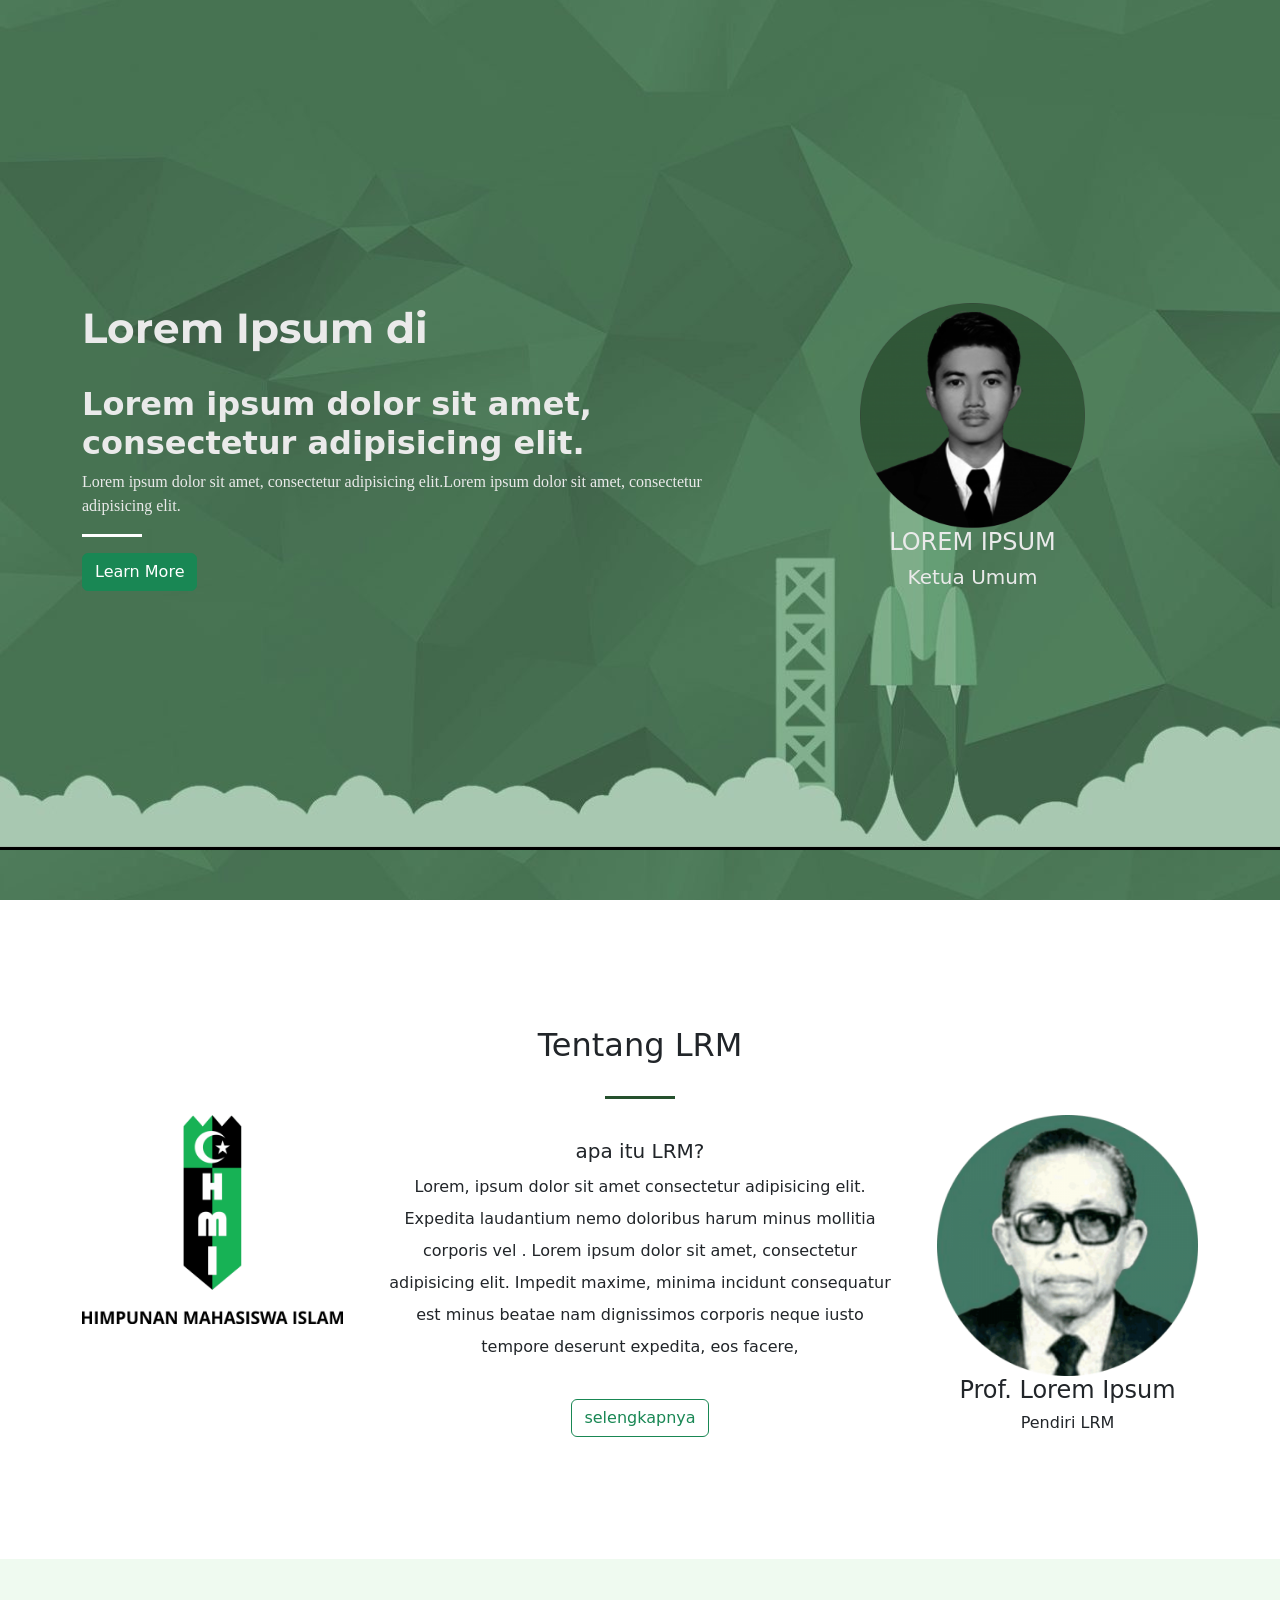
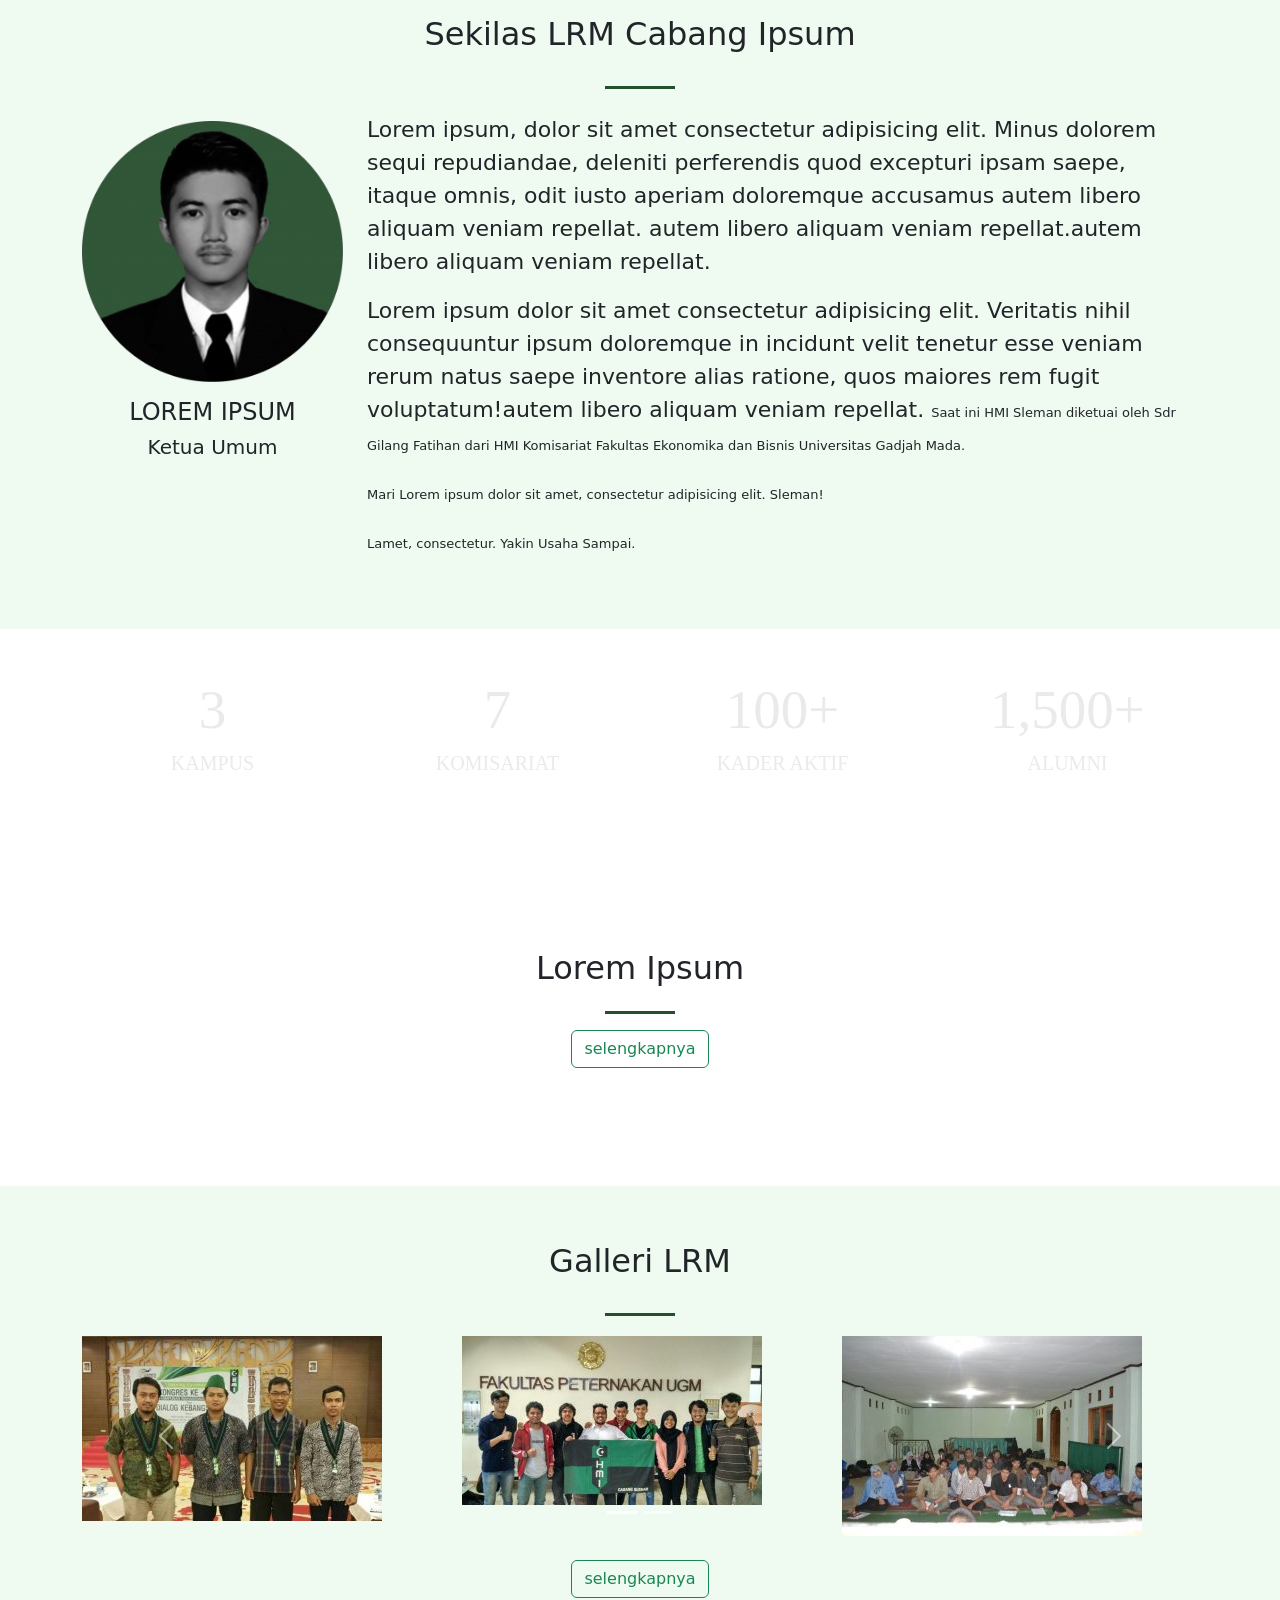
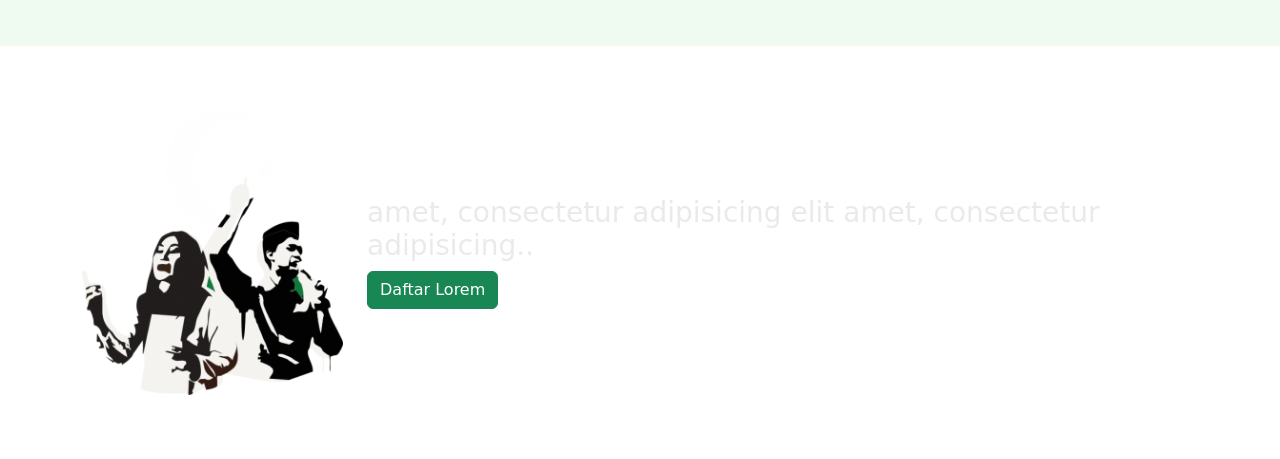
<file: index.html>
<!doctype html>
<html lang="en">
  <head>
    <!-- Required meta tags -->
    <meta charset="utf-8">
    <meta name="viewport" content="width=device-width, initial-scale=1">
    <!-- google fonts -->
    <link rel="preconnect" href="https://fonts.googleapis.com">
    <link rel="preconnect" href="https://fonts.gstatic.com" crossorigin>
    <link href="https://fonts.googleapis.com/css2?family=Montserrat:wght@100&family=Open+Sans:wght@300&family=Roboto&display=swap" rel="stylesheet">
    <!-- Bootstrap CSS -->
    <link href="https://cdn.jsdelivr.net/npm/bootstrap@5.0.2/dist/css/bootstrap.min.css" rel="stylesheet" integrity="sha384-EVSTQN3/azprG1Anm3QDgpJLIm9Nao0Yz1ztcQTwFspd3yD65VohhpuuCOmLASjC" crossorigin="anonymous">
    <!-- style.css -->
    <link rel="stylesheet" href="style.css">
    <title>Lorem || Cloning</title>
  </head>
  <body>

        <!-- Section : welcome -->
        <section class="min-vh-100 d-flex align-items-center py-lg-2" id="welcome">
          <div class="container">
            <div class="row">
              <div div class="col-lg-7 col-md-7">
                <div class="text-content-welcome">
                  <h1 class="fw-bold col-md-8" id="h1-welcome">Lorem Ipsum di</h1>
                  <br>
                  <h2 class="fw-bold" id="h2-welcome">Lorem ipsum dolor sit amet, consectetur adipisicing elit.</h2>
                  <p class="p-welcome">Lorem ipsum dolor sit amet, consectetur adipisicing elit.Lorem ipsum dolor sit amet, consectetur adipisicing elit.</p>
                  <div class="col-lg-7 col-md-7" id="div-hr-welcome">
                    <hr class="hr-welcome">
                  </div>
                  <div class="col-lg-7 col-md-8">
                    <button type="button" class="btn btn-success text-center">Learn More</button> 
                  </div>
                </div>
              </div>
                <div class="col-lg-5 col-md-5 text-center">
                  <img src="img/ketum.png" class="img-circle img-fluid">
                    <div class="text-ketum">
                      <h4 class="text-center">LOREM IPSUM</h4>
                      <h5 class="text-center">Ketua Umum</h5>
                    </div>
                </div>
          </div>
        </section>
        <!-- Section : welcome -->

        <div class="spacer"></div>

        <!-- Section : About -->
        <section class="align-items-center py-lg-5" id="about">
        <div class="container">
          <div class="row">
            <div class="col-lg-12 col-md-12 py-2">
              <h2>Tentang LRM</h2>
            </div>
            <div class="col-lg-12 col-md-12" id="div-hr-about">
              <hr class="hr-about">
            </div>
          </div>
        </div>
          <div class="container">
            <div class="row" id="about-flex">
              <div class="col-lg-3 col-md-3">
                <img src="img/hmi-logo.png" class="img-fluid">
              </div>
              <div class="col-lg-6 col-md-6 py-1">
                <div class="text-ketum-about">
                  <h5 class="text-center">apa itu LRM?</h5>
                  <p class="about-paragraf">Lorem, ipsum dolor sit amet consectetur adipisicing elit. Expedita laudantium nemo doloribus harum minus mollitia corporis vel . 
                    Lorem ipsum dolor sit amet, consectetur adipisicing elit. Impedit maxime, minima incidunt consequatur est minus beatae nam dignissimos corporis neque iusto tempore deserunt expedita, eos facere,</p>
                </div>
                <button type="button" class="btn btn-outline-success text-center">selengkapnya</button>
              </div>
                <div class="col-lg-3 col-md-3 text-center">
                  <img src="img/lafran-pane-300.png" class="img-fluid">
                  <h4 class="text-center">Prof. Lorem Ipsum</h4>
                  <h6 class="text-center">Pendiri LRM</h6>
              </div>
            </div>
          </div>
        </section>
        <!-- Section : About -->

        <div class="spacer"></div>

        <!-- Section : sekilas -->
        <section class="py-lg-5 py-md-3" id="sekilas">
          <div class="container py-lg-10">
            <div class="row">
              <div class="col-lg-12 col-md-12 py-lg-2 py-md-2 text-center">
                <h2>Sekilas LRM Cabang Ipsum</h2>
              </div>
              <div class="col-lg-12 col-md-12" id="div-hr-sekilas">
                <hr class="hr-sekilas">
              </div>
              <div class="col-lg-3 col-md-3 py-lg-3 py-md-3 text-center">
                <img src="img/ketum.png" class="img-fluid">
                  <div class="text-ketum-sekilas py-lg-3 py-md-2">
                    <h4 class="text-center">LOREM IPSUM</h4>
                    <h5 class="text-center">Ketua Umum</h5>
                  </div>
              </div>
              <div class="col-lg-9 col-md-9 py-2">
                <div class="text-ketum-sekilas">
                  <div class="sekilas-paragraf">
                    <p>Lorem ipsum, dolor sit amet consectetur adipisicing elit. Minus dolorem sequi repudiandae, deleniti perferendis quod excepturi ipsam saepe, itaque omnis, odit iusto aperiam doloremque accusamus autem libero aliquam veniam repellat. autem libero aliquam veniam repellat.autem libero aliquam veniam repellat. </p>
                    <P>Lorem ipsum dolor sit amet consectetur adipisicing elit. Veritatis nihil consequuntur ipsum doloremque in incidunt velit tenetur esse veniam rerum natus saepe inventore alias ratione, quos maiores rem fugit voluptatum!autem libero aliquam veniam repellat.
                    <span class="span1-sekilas">Saat ini HMI Sleman diketuai oleh Sdr Gilang Fatihan dari HMI Komisariat Fakultas Ekonomika dan Bisnis Universitas Gadjah Mada.</span> 
                    </P>
                    <p><span class="span2-sekilas">Mari Lorem ipsum dolor sit amet, consectetur adipisicing elit.  Sleman!</span></p>  
                    <p><span class="span3-sekilas">Lamet, consectetur. Yakin Usaha Sampai.</span></p>  
                  </div>
                </div>
                <!-- <button type="button" class="btn btn-outline-success text-center">selengkapnya</button> -->
              </div>
            </div>
          </div>
        </section>
        <!-- Section : sekilas -->

        <!-- Section : number hmi-->
        <section class="align-items-center py-lg-5" id="number-hmi">
          <div class="container">
            <div class="row">
                <div class="col-lg-3 col-sm-6">
                  <div class="text-center">
                    <h1 class="text-number">3</h1>
                    <h4 class="text-content">KAMPUS</h4>
                  </div>
                </div>
                <div class="col-lg-3 col-sm-6">
                  <div class="text-center">
                    <h1 class="text-number">7</h1>
                    <h4 class="text-content">KOMISARIAT</h4>
                  </div>
                </div>
                <div class="col-lg-3 col-sm-6">
                  <div class="text-center">
                    <h1 class="text-number">100+</h1>
                    <h4 class="text-content">KADER AKTIF</h4>
                  </div>
                </div>
                <div class="col-lg-3 col-sm-6">
                  <div class="text-center">
                    <h1 class="text-number">1,500+</h1>
                    <h4 class="text-content">ALUMNI</h4>
                  </div>
                </div>
            </div>
          </div>
        </section>
         <!-- Section : number hmi-->

         <div class="spacer"></div>

         <!-- Section : artikel-terbaru-->
        <section class="d-flex align-items-center py-5" id="artikel-terbaru">
          <div class="container">
            <div class="row">
              <div class="col-lg-12 text-center">
                <h2>Lorem Ipsum</h2>
              </div>
              <div class="col-12" id="div-hr-artikel">
                  <hr class="hr-artikel">
              </div>
              <div class="col-12 text-center">
                <button type="button" class="btn btn-outline-success text-center">selengkapnya</button>
              </div>
            </div>
          </div>
        </section>
        <!-- Section : artikel-terbaru-->

        <div class="spacer"></div>

        <!-- Section : gallery-->
        <section class="d-flex align-items-center py-5" id="gallery">
          <div class="container">
            <div class="row">
              <div class="col-lg-12 col-md-12 py-lg-2 py-md-2 text-center">
                <h2>Galleri LRM</h2>
              </div>
              <div class="col-lg-12" id="div-hr-artikel">
                <hr class="hr-gallery">
              </div>
              </div>
              <div id="carouselExampleIndicators" class="carousel slide" data-bs-ride="carousel">
                <div class="carousel-indicators">
                  <button type="button" data-bs-target="#carouselExampleIndicators" data-bs-slide-to="0" class="active" aria-current="true" aria-label="Slide 1"></button>
                  <button type="button" data-bs-target="#carouselExampleIndicators" data-bs-slide-to="1" aria-label="Slide 2"></button>
                </div>
                <div class="carousel-inner d-flex align-items-centerS">
                  <div class="carousel-item active">
                    <div class="row">
                      <div class="col-lg-4 col-sm-4 col-sm-3 py-1">
                        <img src="img/fotbar-hmi-1.jpg" class="d-block W-100 mb-0" alt="...">
                      </div>
                      <div class="col-lg-4 col-sm-4 col-sm-3 py-1">
                        <img src="img/fotbar-hmi-2.jpg" class="d-block W-100 mb-0" alt="...">
                      </div>
                      <div class="col-lg-4 col-sm-4 col-sm-3 py-1">
                        <img src="img/fotbar-hmi-3.jpg" class="d-block W-100 mb-0" alt="...">
                      </div>
                    </div>
                  </div>
                  <div class="carousel-item ">
                    <div class="row">
                      <div class="col-lg-4 col-sm-4 col-sm-3 py-1">
                        <img src="img/fotbar-hmi-4.jpg" class="d-block W-100 mb-0" alt="...">
                      </div>
                      <div class="col-lg-4 col-sm-4 col-sm-3 py-1">
                        <img src="img/fotbar-hmi-5.jpg" class="d-block W-100 mb-0" alt="...">
                      </div>
                      <div class="col-lg-4 col-sm-4 col-sm-3 py-1">
                        <img src="img/fotbar-hmi-6.jpg" class="d-block W-100 mb-0" alt="...">
                      </div>
                    </div>
                  </div>
                </div>
                <button class="carousel-control-prev" type="button" data-bs-target="#carouselExampleIndicators" data-bs-slide="prev">
                  <span class="carousel-control-prev-icon" aria-hidden="true"></span>
                  <span class="visually-hidden">Previous</span>
                </button>
                <button class="carousel-control-next" type="button" data-bs-target="#carouselExampleIndicators" data-bs-slide="next">
                  <span class="carousel-control-next-icon" aria-hidden="true"></span>
                  <span class="visually-hidden">Next</span>
                </button>
              </div>
                

              <div class="spacer"></div>
              <div class="col-12 text-center">
                <button type="button" class="btn btn-outline-success text-center">selengkapnya</button>
              </div>
            </div>
        </section>
        <!-- Section : gallery-->

        <!-- Section : footer-->
        <section class="d-flex align-content-center flex-wrap py-lg-3" id="footer">
          <div class="container">
            <div class="row">
              <div class="col-lg-3 col-md-4 col-sm-4 d-flex align-content-center py-5 ">
                <img src="img/action-hmi-274.png" class="img-fluid" alt="">
              </div>
              <div class="col-lg-9 col-md-8 py-5 d-flex align-content-center flex-wrap" id="h3-footer">
                <h3>amet, consectetur adipisicing elit amet, consectetur adipisicing..</h3>
                  <div class="col-lg-12 col-md-8 col-sm-4 flex-wrap">
                    <button type="button" class="btn btn-success">Daftar Lorem</button> 
                  </div>
              </div>
            </div>
          </div>
        </section>
        <!-- Section : footer-->


    <script src="https://cdn.jsdelivr.net/npm/bootstrap@5.0.2/dist/js/bootstrap.bundle.min.js" integrity="sha384-MrcW6ZMFYlzcLA8Nl+NtUVF0sA7MsXsP1UyJoMp4YLEuNSfAP+JcXn/tWtIaxVXM" crossorigin="anonymous"></script>
    <!-- Option 2: Separate Popper and Bootstrap JS -->
    <!--
    <script src="https://cdn.jsdelivr.net/npm/@popperjs/core@2.9.2/dist/umd/popper.min.js" integrity="sha384-IQsoLXl5PILFhosVNubq5LC7Qb9DXgDA9i+tQ8Zj3iwWAwPtgFTxbJ8NT4GN1R8p" crossorigin="anonymous"></script>
    <script src="https://cdn.jsdelivr.net/npm/bootstrap@5.0.2/dist/js/bootstrap.min.js" integrity="sha384-cVKIPhGWiC2Al4u+LWgxfKTRIcfu0JTxR+EQDz/bgldoEyl4H0zUF0QKbrJ0EcQF" crossorigin="anonymous"></script>
    -->
  </body>
</html>
</file>
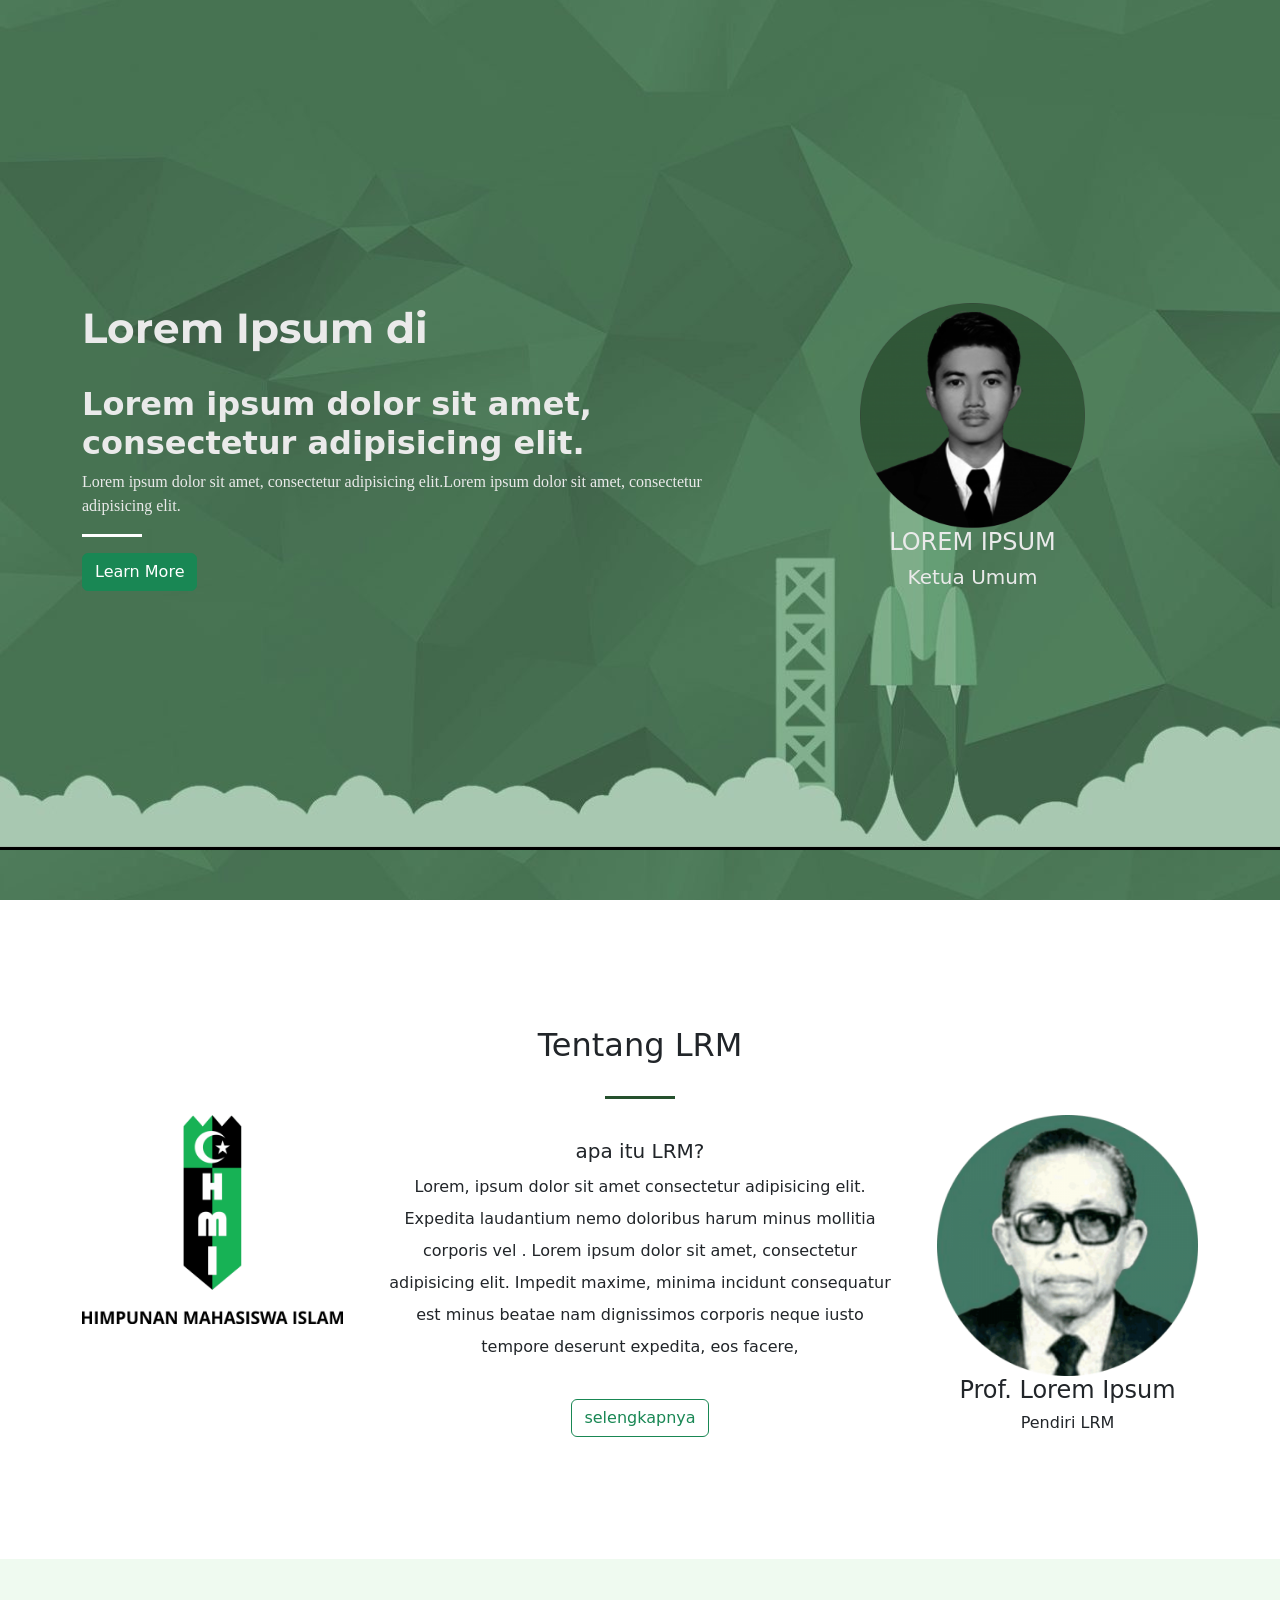
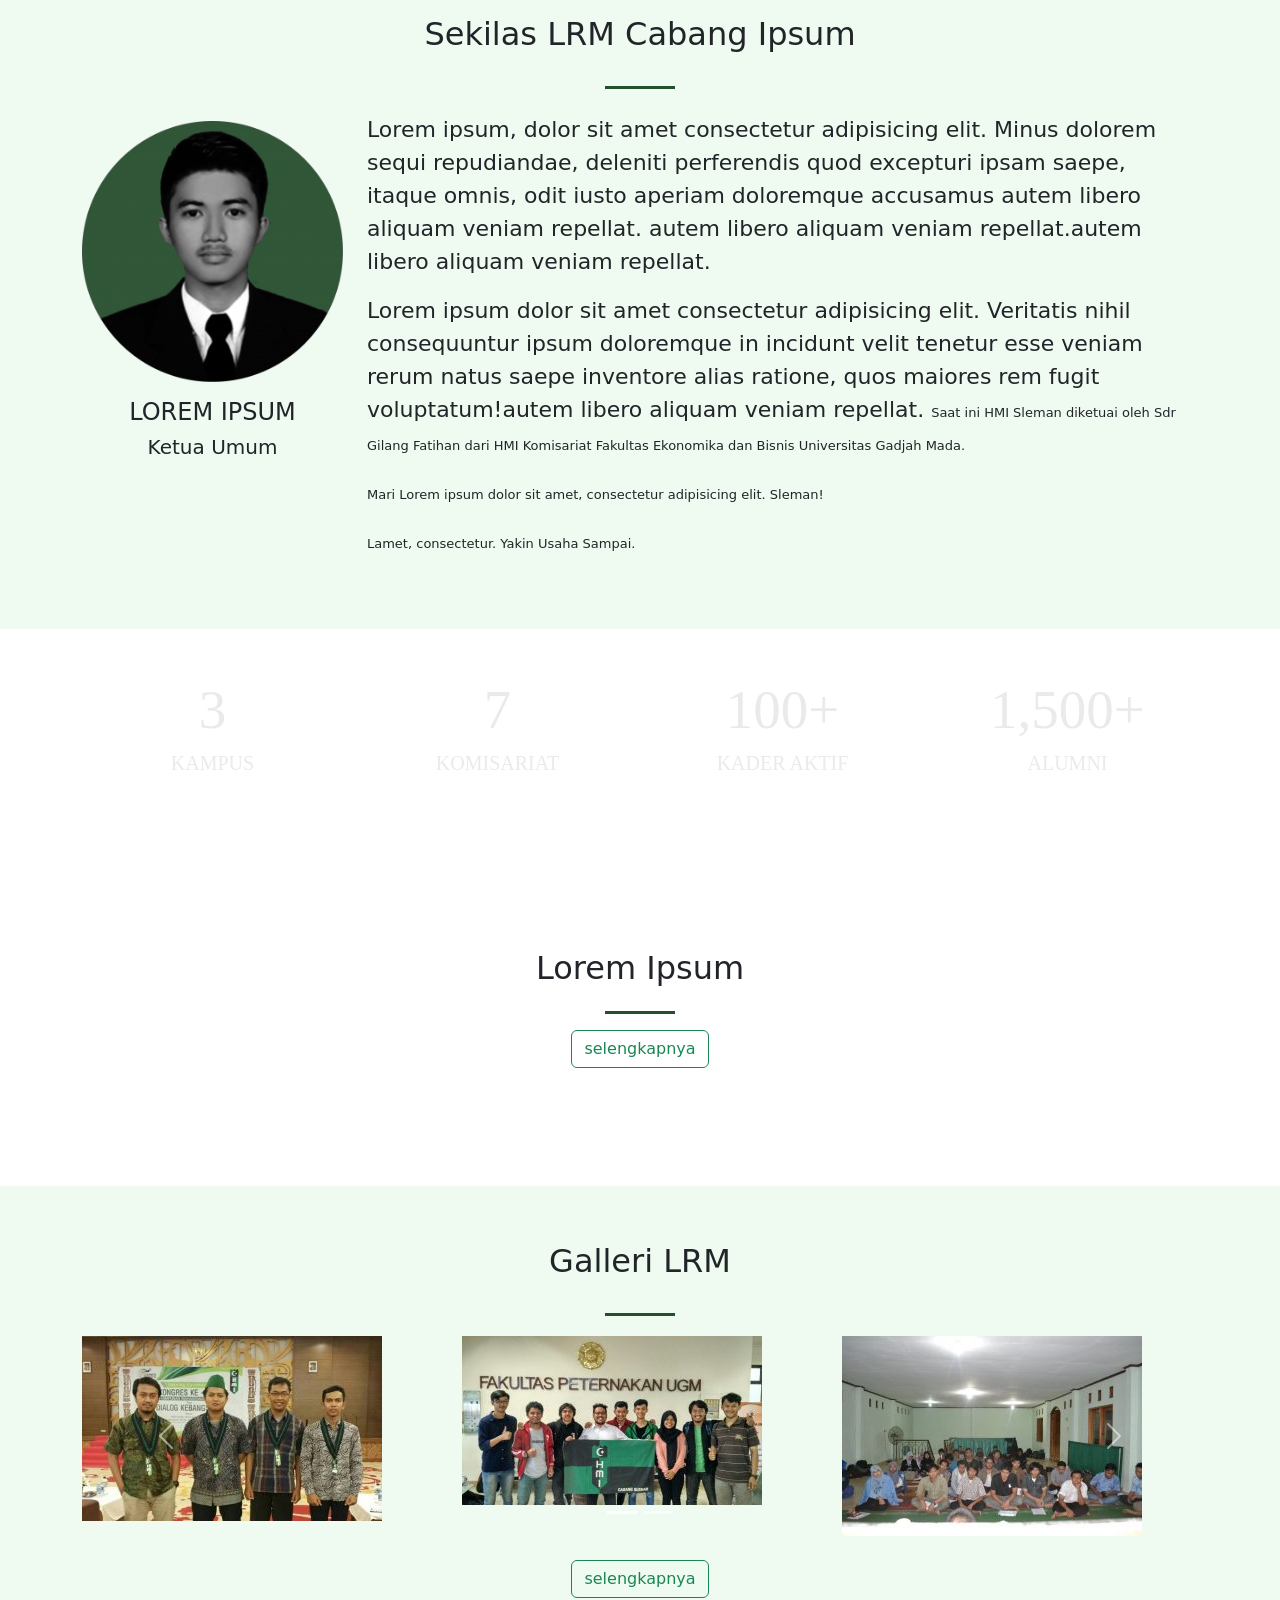
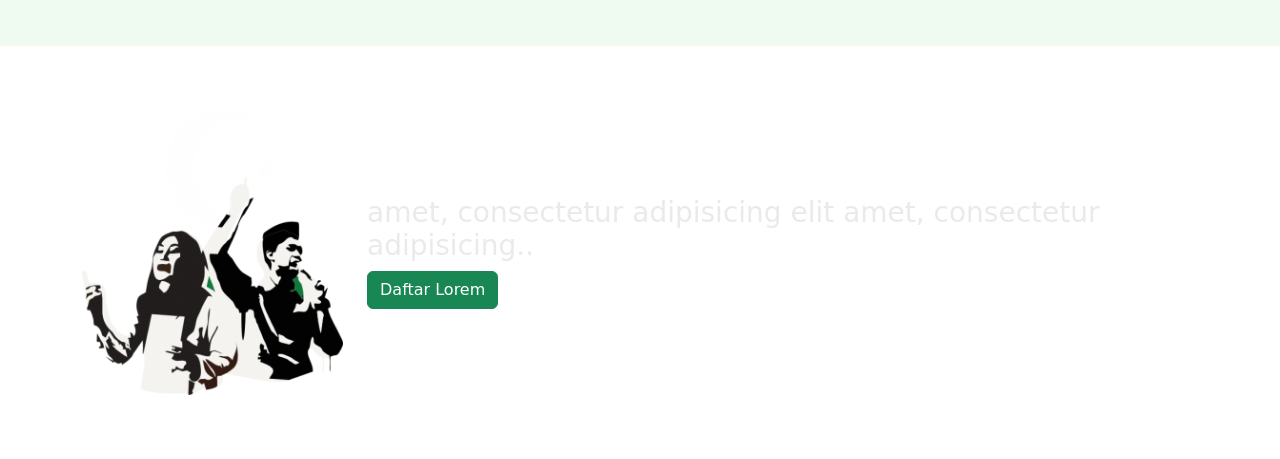
<file: code.html>
<!doctype html>
<html lang="en">
  <head>
    <!-- Required meta tags -->
    <meta charset="utf-8">
    <meta name="viewport" content="width=device-width, initial-scale=1">
    <!-- google fonts -->
    <link rel="preconnect" href="https://fonts.googleapis.com">
    <link rel="preconnect" href="https://fonts.gstatic.com" crossorigin>
    <link href="https://fonts.googleapis.com/css2?family=Montserrat:wght@100&family=Open+Sans:wght@300&family=Roboto&display=swap" rel="stylesheet">
    <!-- Bootstrap CSS -->
    <link href="https://cdn.jsdelivr.net/npm/bootstrap@5.0.2/dist/css/bootstrap.min.css" rel="stylesheet" integrity="sha384-EVSTQN3/azprG1Anm3QDgpJLIm9Nao0Yz1ztcQTwFspd3yD65VohhpuuCOmLASjC" crossorigin="anonymous">
    <!-- style.css -->
    <link rel="stylesheet" href="style.css">
    <title>Cloningan</title>
  </head>
  <body>

        <!-- Section : welcome -->
        <section class="min-vh-100 d-flex align-items-center py-lg-2" id="welcome">
          <!-- <img src="/asset/img/background.jpg" class="img-fluid" id="welcome" alt=""> -->
          <div class="container">
            <div class="row">
              <div div class="col-lg-7 col-md-7">
                <div class="text-content-welcome">
                  <h1 class="fw-bold col-md-8" id="h1-welcome">Lorem Ipsum di</h1>
                  <br>
                  <h2 class="fw-bold" id="h2-welcome">Lorem ipsum dolor sit amet, consectetur adipisicing elit.</h2>
                  <p class="p-welcome">Lorem ipsum dolor sit amet, consectetur adipisicing elit.Lorem ipsum dolor sit amet, consectetur adipisicing elit.</p>
                  <div class="col-lg-7 col-md-7" id="div-hr-welcome">
                    <hr class="hr-welcome">
                  </div>
                  <div class="col-lg-7 col-md-8">
                    <button type="button" class="btn btn-success text-center">Learn More</button> 
                  </div>
                </div>
              </div>
                <div class="col-lg-5 col-md-5 text-center">
                  <img src="/asset/img/ketum.png" class="img-circle img-fluid">
                    <div class="text-ketum">
                      <h4 class="text-center">LOREM IPSUM</h4>
                      <h5 class="text-center">Ketua Umum</h5>
                    </div>
                </div>
          </div>
        </section>
        <!-- Section : welcome -->

        <div class="spacer"></div>

        <!-- Section : About -->
        <section class="align-items-center py-lg-5" id="about">
        <div class="container">
          <div class="row">
            <div class="col-lg-12 col-md-12 py-2">
              <h2>Tentang LRM</h2>
            </div>
            <div class="col-lg-12 col-md-12" id="div-hr-about">
              <hr class="hr-about">
            </div>
          </div>
        </div>
          <div class="container">
            <div class="row" id="about-flex">
              <div class="col-lg-3 col-md-3">
                <img src="/asset/img/hmi-logo.png" class="img-fluid">
              </div>
              <div class="col-lg-6 col-md-6 py-1">
                <div class="text-ketum-about">
                  <h5 class="text-center">apa itu LRM?</h5>
                  <p class="about-paragraf">Lorem, ipsum dolor sit amet consectetur adipisicing elit. Expedita laudantium nemo doloribus harum minus mollitia corporis vel . 
                    Lorem ipsum dolor sit amet, consectetur adipisicing elit. Impedit maxime, minima incidunt consequatur est minus beatae nam dignissimos corporis neque iusto tempore deserunt expedita, eos facere,</p>
                </div>
                <button type="button" class="btn btn-outline-success text-center">selengkapnya</button>
              </div>
                <div class="col-lg-3 col-md-3 text-center">
                  <img src="/asset/img/lafran-pane-300.png" class="img-fluid">
                  <h4 class="text-center">Prof. Lorem Ipsum</h4>
                  <h6 class="text-center">Pendiri LRM</h6>
              </div>
            </div>
          </div>
        </section>
        <!-- Section : About -->

        <div class="spacer"></div>

        <!-- Section : sekilas -->
        <section class="py-lg-5 py-md-3" id="sekilas">
          <div class="container py-lg-10">
            <div class="row">
              <div class="col-lg-12 col-md-12 py-lg-2 py-md-2 text-center">
                <h2>Sekilas LRM Cabang Ipsum</h2>
              </div>
              <div class="col-lg-12 col-md-12" id="div-hr-sekilas">
                <hr class="hr-sekilas">
              </div>
              <div class="col-lg-3 col-md-3 py-lg-3 py-md-3 text-center">
                <img src="/asset/img/ketum.png" class="img-fluid">
                  <div class="text-ketum-sekilas py-lg-3 py-md-2">
                    <h4 class="text-center">LOREM IPSUM</h4>
                    <h5 class="text-center">Ketua Umum</h5>
                  </div>
              </div>
              <div class="col-lg-9 col-md-9 py-2">
                <div class="text-ketum-sekilas">
                  <div class="sekilas-paragraf">
                    <p>Lorem ipsum, dolor sit amet consectetur adipisicing elit. Minus dolorem sequi repudiandae, deleniti perferendis quod excepturi ipsam saepe, itaque omnis, odit iusto aperiam doloremque accusamus autem libero aliquam veniam repellat. autem libero aliquam veniam repellat.autem libero aliquam veniam repellat. </p>
                    <P>Lorem ipsum dolor sit amet consectetur adipisicing elit. Veritatis nihil consequuntur ipsum doloremque in incidunt velit tenetur esse veniam rerum natus saepe inventore alias ratione, quos maiores rem fugit voluptatum!autem libero aliquam veniam repellat.
                    <span class="span1-sekilas">Saat ini HMI Sleman diketuai oleh Sdr Gilang Fatihan dari HMI Komisariat Fakultas Ekonomika dan Bisnis Universitas Gadjah Mada.</span> 
                    </P>
                    <p><span class="span2-sekilas">Mari Lorem ipsum dolor sit amet, consectetur adipisicing elit.  Sleman!</span></p>  
                    <p><span class="span3-sekilas">Lamet, consectetur. Yakin Usaha Sampai.</span></p>  
                  </div>
                </div>
                <!-- <button type="button" class="btn btn-outline-success text-center">selengkapnya</button> -->
              </div>
            </div>
          </div>
        </section>
        <!-- Section : sekilas -->

        <!-- Section : number hmi-->
        <section class="align-items-center py-lg-5" id="number-hmi">
          <div class="container">
            <div class="row">
                <div class="col-lg-3 col-sm-6">
                  <div class="text-center">
                    <h1 class="text-number">3</h1>
                    <h4 class="text-content">KAMPUS</h4>
                  </div>
                </div>
                <div class="col-lg-3 col-sm-6">
                  <div class="text-center">
                    <h1 class="text-number">7</h1>
                    <h4 class="text-content">KOMISARIAT</h4>
                  </div>
                </div>
                <div class="col-lg-3 col-sm-6">
                  <div class="text-center">
                    <h1 class="text-number">100+</h1>
                    <h4 class="text-content">KADER AKTIF</h4>
                  </div>
                </div>
                <div class="col-lg-3 col-sm-6">
                  <div class="text-center">
                    <h1 class="text-number">1,500+</h1>
                    <h4 class="text-content">ALUMNI</h4>
                  </div>
                </div>
            </div>
          </div>
        </section>
         <!-- Section : number hmi-->

         <div class="spacer"></div>

         <!-- Section : artikel-terbaru-->
        <section class="d-flex align-items-center py-5" id="artikel-terbaru">
          <div class="container">
            <div class="row">
              <div class="col-lg-12 text-center">
                <h2>Lorem Ipsum</h2>
              </div>
              <div class="col-12" id="div-hr-artikel">
                  <hr class="hr-artikel">
              </div>
              <div class="col-12 text-center">
                <button type="button" class="btn btn-outline-success text-center">selengkapnya</button>
              </div>
            </div>
          </div>
        </section>
        <!-- Section : artikel-terbaru-->

        <div class="spacer"></div>

        <!-- Section : gallery-->
        <section class="d-flex align-items-center py-5" id="gallery">
          <div class="container">
            <div class="row">
              <div class="col-lg-12 col-md-12 py-lg-2 py-md-2 text-center">
                <h2>Galleri LRM</h2>
              </div>
              <div class="col-lg-12" id="div-hr-artikel">
                <hr class="hr-gallery">
              </div>
              </div>
              <div id="carouselExampleIndicators" class="carousel slide" data-bs-ride="carousel">
                <div class="carousel-indicators">
                  <button type="button" data-bs-target="#carouselExampleIndicators" data-bs-slide-to="0" class="active" aria-current="true" aria-label="Slide 1"></button>
                  <button type="button" data-bs-target="#carouselExampleIndicators" data-bs-slide-to="1" aria-label="Slide 2"></button>
                </div>
                <div class="carousel-inner d-flex align-items-centerS">
                  <div class="carousel-item active">
                    <div class="row">
                      <div class="col-lg-4 col-sm-4 col-sm-3 py-1">
                        <img src="/asset/fotbar/fotbar-hmi-1.jpg" class="d-block W-100 mb-0" alt="...">
                      </div>
                      <div class="col-lg-4 col-sm-4 col-sm-3 py-1">
                        <img src="/asset/fotbar/fotbar-hmi-2.jpg" class="d-block W-100 mb-0" alt="...">
                      </div>
                      <div class="col-lg-4 col-sm-4 col-sm-3 py-1">
                        <img src="/asset/fotbar/fotbar-hmi-3.jpg" class="d-block W-100 mb-0" alt="...">
                      </div>
                    </div>
                  </div>
                  <div class="carousel-item ">
                    <div class="row">
                      <div class="col-lg-4 col-sm-4 col-sm-3 py-1">
                        <img src="/asset/fotbar/fotbar-hmi-4.jpg" class="d-block W-100 mb-0" alt="...">
                      </div>
                      <div class="col-lg-4 col-sm-4 col-sm-3 py-1">
                        <img src="/asset/fotbar/fotbar-hmi-5.jpg" class="d-block W-100 mb-0" alt="...">
                      </div>
                      <div class="col-lg-4 col-sm-4 col-sm-3 py-1">
                        <img src="/asset/fotbar/fotbar-hmi-6.jpg" class="d-block W-100 mb-0" alt="...">
                      </div>
                    </div>
                  </div>
                </div>
                <button class="carousel-control-prev" type="button" data-bs-target="#carouselExampleIndicators" data-bs-slide="prev">
                  <span class="carousel-control-prev-icon" aria-hidden="true"></span>
                  <span class="visually-hidden">Previous</span>
                </button>
                <button class="carousel-control-next" type="button" data-bs-target="#carouselExampleIndicators" data-bs-slide="next">
                  <span class="carousel-control-next-icon" aria-hidden="true"></span>
                  <span class="visually-hidden">Next</span>
                </button>
              </div>
                

              <div class="spacer"></div>
              <div class="col-12 text-center">
                <button type="button" class="btn btn-outline-success text-center">selengkapnya</button>
              </div>
            </div>
        </section>
        <!-- Section : gallery-->

        <!-- Section : footer-->
        <section class="d-flex align-content-center flex-wrap py-lg-3" id="footer">
          <div class="container">
            <div class="row">
              <div class="col-lg-3 col-md-4 col-sm-4 d-flex align-content-center py-5 ">
                <img src="/asset/img/action-hmi-274.png" class="img-fluid" alt="">
              </div>
              <div class="col-lg-9 col-md-8 py-5 d-flex align-content-center flex-wrap" id="h3-footer">
                <h3>amet, consectetur adipisicing elit amet, consectetur adipisicing..</h3>
                  <div class="col-lg-12 col-md-8 col-sm-4 flex-wrap">
                    <button type="button" class="btn btn-success">Daftar Lorem</button> 
                  </div>
              </div>
            </div>
          </div>
        </section>
        <!-- Section : footer-->


    <script src="https://cdn.jsdelivr.net/npm/bootstrap@5.0.2/dist/js/bootstrap.bundle.min.js" integrity="sha384-MrcW6ZMFYlzcLA8Nl+NtUVF0sA7MsXsP1UyJoMp4YLEuNSfAP+JcXn/tWtIaxVXM" crossorigin="anonymous"></script>
    <!-- Option 2: Separate Popper and Bootstrap JS -->
    <!--
    <script src="https://cdn.jsdelivr.net/npm/@popperjs/core@2.9.2/dist/umd/popper.min.js" integrity="sha384-IQsoLXl5PILFhosVNubq5LC7Qb9DXgDA9i+tQ8Zj3iwWAwPtgFTxbJ8NT4GN1R8p" crossorigin="anonymous"></script>
    <script src="https://cdn.jsdelivr.net/npm/bootstrap@5.0.2/dist/js/bootstrap.min.js" integrity="sha384-cVKIPhGWiC2Al4u+LWgxfKTRIcfu0JTxR+EQDz/bgldoEyl4H0zUF0QKbrJ0EcQF" crossorigin="anonymous"></script>
    -->
  </body>
</html>
</file>
<file: style.css>
/* google font */
@import url('https://fonts.googleapis.com/css2?family=Montserrat:wght@100&family=Open+Sans:wght@300&family=Roboto&display=swap');


/* html */
html {
	position: relative;
}
/* html : end */


/* body */
body {
	margin-bottom: 0px;
	margin-top: 0px;
}
/* body : end */


/* Section - Welcome  */
#welcome {
	height: 100px;
	background-image: url('img/background.jpg');
	background-attachment: fixed; 
	background-size: cover;
	background-position: 0px -50px;
	color: #eaeaea;
	overflow: hidden;
}

#h1-welcome {
	font-weight: bolder;
	font-size: 42px;
	font-family: 'Montserrat';
}

.h2-welcome {
	font-size: 24;
	font-family: 'Open sans';
	line-height: 3;
}

.p-welcome {
	margin: 0px;
	font-family: Georgia, 'Times New Roman', Times, serif;
}

.hr-welcome {
	line-height: 2;
	opacity: 100;
	width: 60px;
	border-top: 3px solid #ffff;
}

.img-circle {
    margin: center;
    width: 50%;
}
/* Section - Welcome : end  */


/* Section - About */
#about {
	margin: 50px;
	text-align: center;
}

#div-hr-about {
	display: flex;
	justify-content: center;
}

.hr-about {
	opacity: 100;
	width: 70px;
	border-top: 3px solid #25502d;
}

#about-flex{
	display: flex;
	text-align: center;
	justify-content: space-between;
}

.about-paragraf {
    line-height: 2;
}

.hmi-logo-about {
    margin: center;
    text-align: center;
    width: 250px;
}

.text-ketum-about {
    text-align: center;
	padding: 20px;
}

.lafrane-pane {
	padding: 20px;
    width: 190px;
}
/* Section - About : end */


/* Section - Sekilas  */
#sekilas {
	margin: 0px;
    background-color: #EFFAF0;
}

#div-hr-sekilas {
	display: flex;
	justify-content: center;
}

.hr-sekilas {
	opacity: 100;
	width: 70px;
	border-top: 3px solid #25502d;
}


.hmi-logo-ketum-sekilas {
	margin: center;
    width: 72%;
}

/* .text-ketum-sekilas {
	margin: auto;
} */

.sekilas-paragraf {
	font-size: 22px;
    text-align:left;
}

.span1-sekilas, .span2-sekilas, .span3-sekilas {
    font-size: small;
}
/* Section - Sekilas : end  */


/* Section : Number hmi */
#number-hmi {
	background-image: url('img/background.jpg');
	background-attachment: fixed; 
	background-size: cover;
	background-position: 0px -20px;
	color: #eaeaea;
	overflow: hidden;
	font-family: Georgia, 'Times New Roman', Times, serif;
}

.text-number {
	font-size: 55px;
}

.text-content {
	font-size: 20px;
}
/* Section : Number hmi : end */

/* Section : artikel */
#artikel-terbaru {
	margin: 50px;
}

#div-hr-artikel {
	display: flex;
	justify-content: center;
}

.hr-artikel {
	opacity: 100;
	width: 70px;
	border-top: 3px solid #25502d;
}
/* Section : artikel : end */

/* Section : gallery */
#gallery {
	background-color: #EFFAF0;
}

#div-hr-gallery {
	display: flex;
	justify-content: center;
}

.hr-gallery {
	opacity: 100;
	width: 70px;
	border-top: 3px solid #25502d;
}

.carousel-item-active {
	margin: 0;
}

.spacer {
	height: 20px;
}
/* Section : gallery : end */


/* Section : footer */
#footer {
	background-image: url('img/background.jpg');
	background-attachment: fixed; 
	background-size: cover;
	background-position: 0px 0px;
	color: #eaeaea;
	overflow: hidden;
}

/* #h3-footer {
	display: flex;
	text-align: center;
} */

.action-hmi {
	width: 50%;
	margin-left: 20%;
}
/* Section : footer : end */

/* Tab-Lap */
@media screen and (max-width: 767px) and (max-width: 768px) {
	#welcome {
		background-image: url('img/background.jpg');
		background-size: cover;
		background-position: 0px -30px;
		color: #eaeaea;
		overflow: hidden;
	}

	.text-content {
		font-size: 10px;
	}

	.p-welcome {
		font-size: 22px;
	}

	.img-circle {
		visibility: hidden;
	}

	.text-content-welcome 	{
		padding-top: 300px;
		text-align: center;
	}

	.text-ketum {
		visibility: hidden;
	}

	#div-hr-welcome {
		display: flex;
		justify-content: center;
	}
	/* ----- */
}

/* Mobile */
@media screen and (max-width: 576px) {
	#h1-welcome {
		font-weight: bold;
		font-size: 30px;
	}

	#h2-welcome {
		font-weight: bold;
		font-size: 24px;
	}

	.about-paragraf {
		font-size: 22px;
	}

	.sekilas-paragraf {
		font-size: 22px;
		text-align: center;
	}

	.text-content {
		font-size: 10px;
	}


	#h3-footer {
		text-align: center;
	}

	

}
</file>
